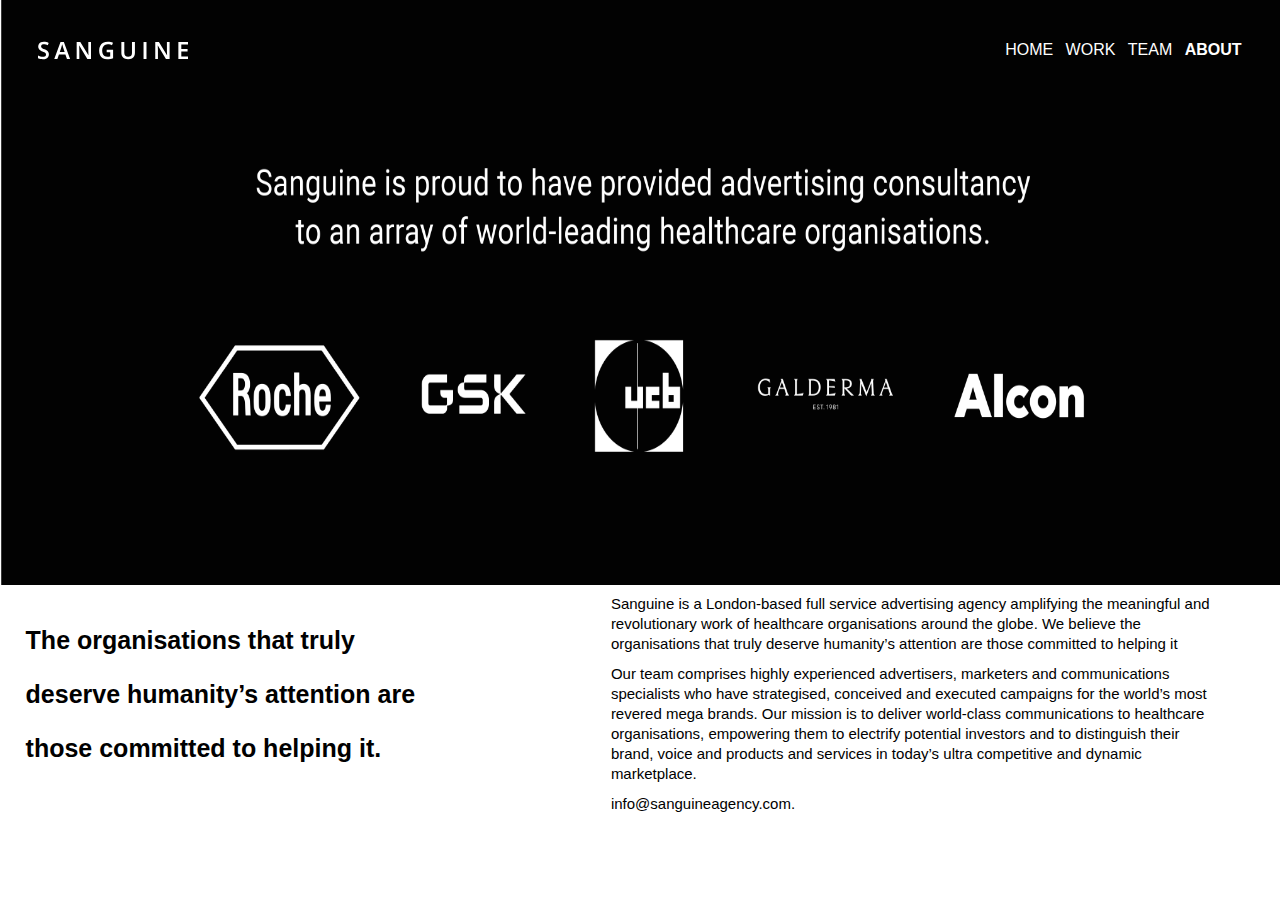
<file: Pages/about.html>
<!DOCTYPE html>
<html lang="en">
<head>
    <meta charset="UTF-8">
    <meta http-equiv="X-UA-Compatible" content="IE=edge">
    <meta name="viewport" content="width=device-width, initial-scale=1.0">
    <link rel="stylesheet" href="../css/style.css">
    <link rel="stylesheet" href="../css/Spot_Leukaemia.css">
    <link rel="preconnect" href="https://fonts.googleapis.com">
    <link rel="preconnect" href="https://fonts.gstatic.com" crossorigin>
    <link href="https://fonts.googleapis.com/css2?family=Roboto:wght@300&display=swap" rel="stylesheet">
    <script src="../javascript/app.js" defer></script>
    <script src="https://code.jquery.com/jquery-3.5.1.min.js"></script>

    <title>About</title>
</head>
<body>
    <nav >
        <img src="../src/SANGUINE LOGO WHITE.svg" alt="" class="logo">
        <ul>
            <li><a href="../index.html">HOME</a></li>
            <li><a href="../Work/work.html">WORK</a></li>
            <li><a href="../Pages/Team.html">TEAM</a></li>
            <li><a style="font-weight:bold ;" href="../Pages/about.html">ABOUT</a></li>
        </ul>
    </nav>
    
    
    <img class="banner" src="../src/ABOUT/About.png">
    
    

    <div class="text_body" style="margin-top: 5px;">
        <div class="title_project" style="width: 150vw;margin-top: 1.5%;">
            <a1 style="line-height: 6vh;font-weight: bold;font-size: 25px;">The organisations that truly deserve humanity’s attention are those committed to 
                helping it.
                
            </a1>
            <p1> </p1>
        </div>
        <div id="about" class="descraption">
            <p style="padding-bottom: 10px ; font-size:15px;">Sanguine is a London-based full service advertising agency amplifying the meaningful 
                and revolutionary work of healthcare organisations around the globe. We believe the organisations that truly deserve humanity’s attention are those committed to helping it
                </p>
            <p style="padding-bottom: 10px ; font-size:15px;">Our team comprises highly experienced advertisers, marketers and communications specialists who have strategised, conceived and executed campaigns for the world’s most revered mega brands. Our mission is to deliver world-class communications to healthcare organisations, empowering them to electrify potential investors and to distinguish their brand, voice and products and services in today’s ultra competitive and dynamic marketplace.  </p>
            <p style="padding-bottom: 10px ; font-size:15px;">info@sanguineagency.com.
            </p>
        </div>
        
    </div>


</body>
</html>
</file>
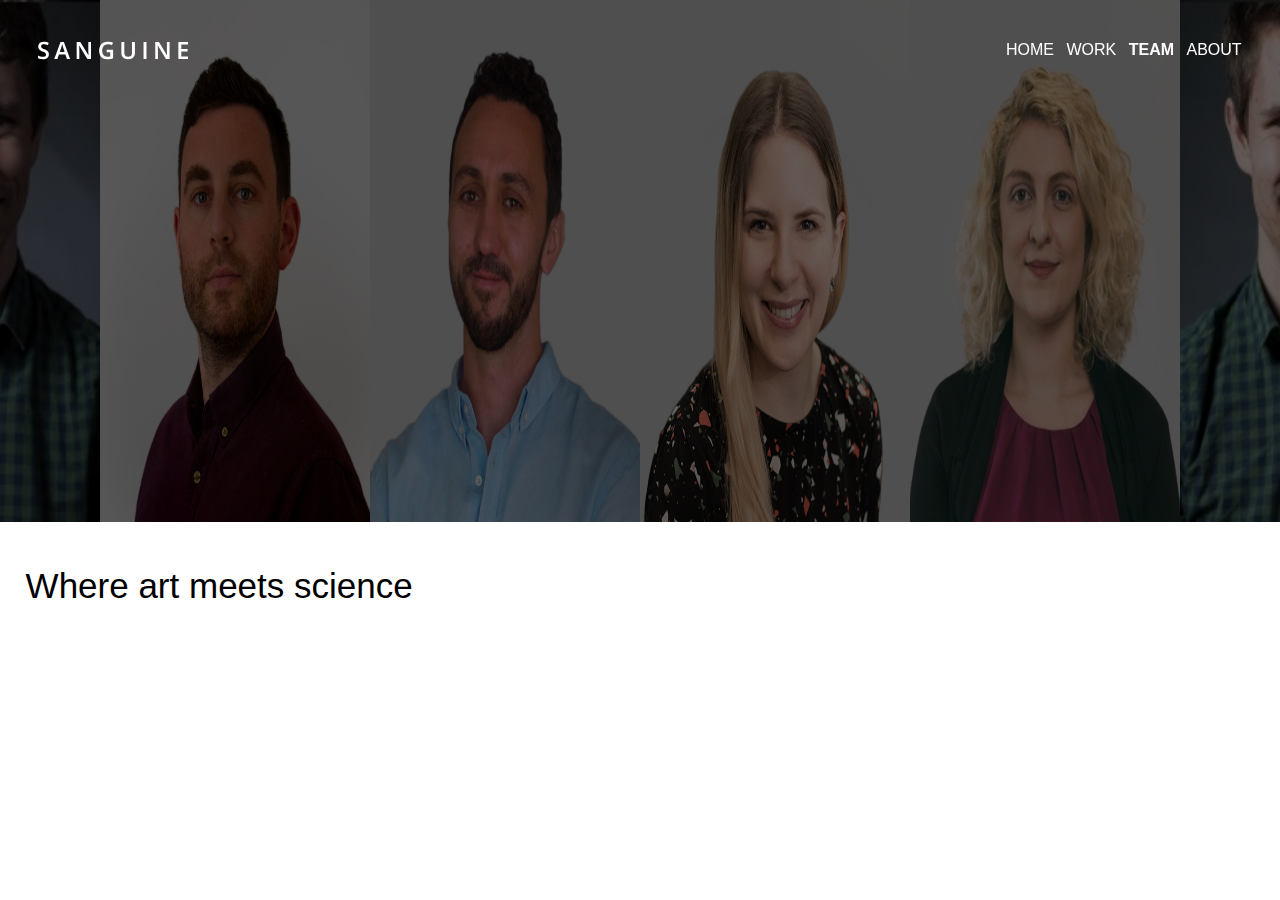
<file: Pages/Team.html>
<!DOCTYPE html>
<html lang="en">
<head>
    <style>
      @media only screen and (max-width: 600px) {
          /* For mobile phones: */
          .owl-stage-outer {
            height: 40vh;
          }
          .owl-carousel .owl-item img {
            height: 40vh;
          }
        }
        @media only screen and (min-width: 600px) and (max-width:700px){
          /* For mobile phones: */
          .owl-stage-outer {
            height: 50vh;
          }
          .owl-carousel .owl-item img {
            height: 50vh;
          }
        }
        @media only screen and (min-width: 700px) and (max-width:800px){
          /* For mobile phones: */
          .owl-stage-outer {
            height: 55vh;
          }
          .owl-carousel .owl-item img {
            height: 55vh;
          }
        }
        @media only screen and (min-width: 800px) {
          /* For mobile phones: */
          .owl-carousel .owl-item img {
            height: 58vh;
          }
        }
        .owl-stage-outer{
            top: 0;
            margin: 0;
            padding: 0;
            background-image: linear-gradient(rgb(0, 0, 0),rgb(0, 0, 0));

        }
        .item{
            cursor: pointer;
            margin: 0;
            padding: 0;
            object-fit: cover;
            opacity: 0.4;

        }
        .item:hover{
            opacity: 1;
        }

        #con .owl-carousel .item{
            margin: 0;
            padding: 0;
        }
        .owl-carousel .owl-item img{
            display: block;
            width: 50vw;

        }


    </style>
    <meta charset="UTF-8">
    <meta http-equiv="X-UA-Compatible" content="IE=edge">
    <meta name="viewport" content="width=device-width, initial-scale=1.0">
    <link rel="stylesheet" href="../css/style.css">
    <link rel="stylesheet" href="../css/Spot_Leukaemia.css">
    <link rel="preconnect" href="https://fonts.googleapis.com">
    <link rel="preconnect" href="https://fonts.gstatic.com" crossorigin>
    <link href="https://fonts.googleapis.com/css2?family=Roboto:wght@300&display=swap" rel="stylesheet">
    <script src="../javascript/app.js" defer></script>
    <script src="https://code.jquery.com/jquery-3.5.1.min.js"></script>
    <link rel="stylesheet" href="../assets/owlcarousel/assets/owl.carousel.min.css">
    <link rel="stylesheet" href="../assets/owlcarousel/assets/owl.theme.default.min.css">
    <link href='https://fonts.googleapis.com/css?family=Lato:300,400,700,400italic,300italic' rel='stylesheet' type='text/css'>
    <link rel="apple-touch-icon-precomposed" sizes="144x144" href="../assets/ico/apple-touch-icon-144-precomposed.png">
    <link rel="shortcut icon" href="../assets/ico/favicon.png">
    <link rel="shortcut icon" href="favicon.ico">
    <script src="../assets/vendors/jquery.min.js"></script>
    <script src="../assets/owlcarousel/owl.carousel.js"></script>

    <title>Our Team</title>
</head>
<body>
    <nav style="z-index: 999999;" >
        <img src="../src/SANGUINE LOGO WHITE.svg" alt="" class="logo">
        <ul>
            <li><a href="../index.html">HOME</a></li>
            <li><a href="../Work/work.html">WORK</a></li>
            <li><a style="font-weight:bold ;"  href="../Pages/Team.html">TEAM</a></li>
            <li><a href="../Pages/about.html">ABOUT</a></li>
        </ul>
    </nav>
    
    <section id="con">
        <div class="row" style="position: relative ; z-index: 99999;">
          <div class="large-12 columns">
            <div class="owl-carousel">
              <div onclick="change_text_1()" id="m1" class="item">
                <img  src="../src/ABOUT/Raphael Stone.png">
              </div>
              <div onclick="change_text_2()" id="m2" class="item">
                <img src="../src/ABOUT/Nicholas Houghton.png">
              </div>
              <div onclick="change_text_3()" id="m3" class="item">
                <img src="../src/ABOUT/Laura Weston.png">
              </div>
              <div onclick="change_text_4()" id="m4" class="item">
                <img src="../src/ABOUT/Victoria Ulph.png">
              </div>
              <div onclick="change_text_7()" id="m7" class="item">
                <img src="../src/ABOUT/Jonathan Sadler.jpeg">
               </div>
              <div onclick="change_text_1()" id="m1" class="item">
                <img  src="../src/ABOUT/Raphael Stone.png">
              </div>
              <div onclick="change_text_2()" id="m2" class="item">
                <img src="../src/ABOUT/Nicholas Houghton.png">
              </div>
              <div onclick="change_text_3()" id="m3" class="item">
                <img src="../src/ABOUT/Laura Weston.png">
              </div>
              <div onclick="change_text_4()" id="m4" class="item">
                <img src="../src/ABOUT/Victoria Ulph.png">
              </div>
              <div onclick="change_text_7()" id="m7" class="item">
                <img src="../src/ABOUT/Jonathan Sadler.jpeg">
               </div>
              <div onclick="change_text_1()" id="m1" class="item">
                <img  src="../src/ABOUT/Raphael Stone.png">
              </div>
              <div onclick="change_text_2()" id="m2" class="item">
                <img src="../src/ABOUT/Nicholas Houghton.png">
              </div>
              <div onclick="change_text_3()" id="m3" class="item">
                <img src="../src/ABOUT/Laura Weston.png">
              </div>
              <div onclick="change_text_4()" id="m4" class="item">
                <img src="../src/ABOUT/Victoria Ulph.png">
              </div>
              <div onclick="change_text_7()" id="m7" class="item">
                <img src="../src/ABOUT/Jonathan Sadler.jpeg">
               </div>
              
            </div>
            
            <script>
              $(document).ready(function() {
                var owl = $('.owl-carousel');
                owl.owlCarousel({
                  stagePadding: 100,
                  margin: 0,
                  nav: false,
                  loop: false,
                  autoplay:false,
                  autoplayTimeout:3000,
                  autoplayHoverPause:true,
                  URLhashListener:true,
                  startPosition: '5',
                  responsive: {
                    0: {
                      items:2
                    },
                    100:{
                      items:2
                    },
                    200:{
                      items:2
                    },
                    300:{
                      items:2
                    },
                    400: {
                      items:2
                    },
                    500: {
                      items: 2
                    },
                    700: {
                      items: 2
                    },
                    800:{
                      items : 2.5
                    },
                    900:{
                      items : 3
                    },
                    1200: {
                      items: 4
                    }
                  }
                })
              });
            </script>
            <script>
              function change_text_1(){
                  document.getElementById("name").innerHTML = "Raphael Stone";
                  document.getElementById("ti").innerHTML = "CO FOUNDER";
                  document.getElementById("ti2").innerHTML = "LONDON/NEW YORK/LOS ANGELES";
                  document.getElementById("desc").innerHTML = "Creative Director, Raphael Stone, has a track record of developing award-winning campaigns alongside leading advertising agencies in London, New York, and Berlin. The campaigns Raphael has conceived and executed have contributed to the success of the world’s most revered brands. For Swiss-American pharmaceutical giant, Roche, Raphael developed a multi-million dollar pitch-winning campaign. Raphael’s interactive campaign for Vice provoked a record youth-voter turnout in New Zealand’s general elections. His integrated global Christmas campaign for PayPal added 16 million new customers in a single quarter, earning the campaign a gold award at the DMAs. Raphael’s work has been recognised at Cannes, OneShow, DMA, and Axis.";
                  document.getElementById("m1").style.opacity="1";
                  document.getElementById("m2").style.opacity="0.4";
                  document.getElementById("m3").style.opacity="0.4";
                  document.getElementById("m4").style.opacity="0.4";
                  document.getElementById("m5").style.opacity="0.4";
                  document.getElementById("m6").style.opacity="0.4";
                  document.getElementById("m7").style.opacity="0.4";

              }
              function change_text_2(){
                  document.getElementById("name").innerHTML = "Nicholas Houghton";
                  document.getElementById("ti").innerHTML = "CO FOUNDER";
                  document.getElementById("ti2").innerHTML = "LONDON/NEW YORK/LOS ANGELES";
                  document.getElementById("desc").innerHTML = "Creative Director, Nicholas Houghton has a track record of developing award-winning campaigns alongside leading advertising agencies in London, New York, and Berlin. Nicholas has vast experience art directing campaigns for the world’s most revered brands. For Swiss-American pharmaceutical giant, Roche, Nick developed a multi-million dollar pitch-winning campaign. Nick’s interactive campaign for Vice provoked a record youth-voter turnout in New Zealand’s general elections. His integrated global Christmas campaign for PayPal added 16 million new customers in a single quarter, earning the campaign a gold award at the DMAs. Nick’s work has been recognised at Cannes, OneShow, DMA, and Axis";
                  document.getElementById("m2").style.opacity="1";
                  document.getElementById("m3").style.opacity="0.4";
                  document.getElementById("m1").style.opacity="0.4";
                  document.getElementById("m4").style.opacity="0.4";
                  document.getElementById("m5").style.opacity="0.4";
                  document.getElementById("m6").style.opacity="0.4";
                  document.getElementById("m7").style.opacity="0.4";
              }
              function change_text_3(){
                  document.getElementById("name").innerHTML = "Laura Weston";
                  document.getElementById("ti").innerHTML = "BEHAVIOURAL SPECIALIST - QUALITATIVE";
                  document.getElementById("desc").innerHTML = "Laura is a mixed-method researcher with a passion for numbers. She started her career in health policy research using gold standard survey methodology working for government departments and other public sector agencies. Keen to move from reporting data to turning research into actionable insights she moved into the world of media. As an in-house specialist at Manning Gottlieb OMD she honed her skills in applied behavioural science and understanding people through a blend of data, science and data science.";
                  document.getElementById("m3").style.opacity="1";
                  document.getElementById("m2").style.opacity="0.4";
                  document.getElementById("m1").style.opacity="0.4";
                  document.getElementById("m4").style.opacity="0.4";
                  document.getElementById("m5").style.opacity="0.4";
                  document.getElementById("m6").style.opacity="0.4";
                  document.getElementById("m7").style.opacity="0.4";
              }
              function change_text_4(){
                  document.getElementById("name").innerHTML = "Victoria Ulph";
                  document.getElementById("ti").innerHTML = "CONSUMER BEHAVIOUR SPECIALIST - QUALITATIVE";
                  document.getElementById("desc").innerHTML = "Victoria is a qualitative researcher with over a decade of agency-side experience. She specialises in turning human behavioural insight into brand opportunity and growth. She has done this for both the private sector and highlighly regulated public sector. Victoria is well adverse in producing high quality and high profile research held up to scrutiny by industry regulators.";
                  document.getElementById("m4").style.opacity="1";
                  document.getElementById("m3").style.opacity="0.4";
                  document.getElementById("m1").style.opacity="0.4";
                  document.getElementById("m2").style.opacity="0.4";
                  document.getElementById("m5").style.opacity="0.4";
                  document.getElementById("m6").style.opacity="0.4";
                  document.getElementById("m7").style.opacity="0.4";
                   
              }
              function change_text_5(){
                  document.getElementById("name").innerHTML = "Alex Alampour";
                  document.getElementById("ti").innerHTML = "Lorem ipsum";
                  document.getElementById("desc").innerHTML = "Lorem ipsum";
                  document.getElementById("m5").style.opacity="1";
                  document.getElementById("m3").style.opacity="0.4";
                  document.getElementById("m1").style.opacity="0.4";
                  document.getElementById("m4").style.opacity="0.4";
                  document.getElementById("m2").style.opacity="0.4";
                  document.getElementById("m6").style.opacity="0.4";
                  document.getElementById("m7").style.opacity="0.4";

              }
              function change_text_6(){
                  document.getElementById("name").innerHTML = "Alexandre Andre";
                  document.getElementById("ti").innerHTML = "Lorem ipsum";
                  document.getElementById("desc").innerHTML = "Lorem ipsum";
                  document.getElementById("m6").style.opacity="1";
                  document.getElementById("m3").style.opacity="0.4";
                  document.getElementById("m1").style.opacity="0.4";
                  document.getElementById("m4").style.opacity="0.4";
                  document.getElementById("m5").style.opacity="0.4";
                  document.getElementById("m2").style.opacity="0.4";
                  document.getElementById("m7").style.opacity="0.4";

              }
              function change_text_7(){
                  document.getElementById("name").innerHTML = "Jonathan Sadler";
                  document.getElementById("ti").innerHTML = "Lorem ipsum";
                  document.getElementById("desc").innerHTML = "Lorem ipsum";
                  document.getElementById("m7").style.opacity="1";
                  document.getElementById("m3").style.opacity="0.4";
                  document.getElementById("m1").style.opacity="0.4";
                  document.getElementById("m4").style.opacity="0.4";
                  document.getElementById("m5").style.opacity="0.4";
                  document.getElementById("m6").style.opacity="0.4";
                  document.getElementById("m2").style.opacity="0.4";

              }
              function lighter(n){
                document.getElementsByClassName(n).style.opacity="1";
              }
              </script>
          </div>
        </div>
      </section>
    
    
    

    <div class="text_body">
        <div class="title_project">
            <a1 id="name">Where art meets science</a1>
            <p1 id="ti"></p1>
            <p1 id="ti2"></p1>
        </div>
        <div id="desc" class="descraption">
            <p>

                </p>
        </div>
        
    </div>

    <script>
        function myFunction() {
          document.getElementById("test").style.height = "100vh" ;
          document.getElementById("test").style.marginTop = "0" ;
        }
        </script>
    <script src="../assets/vendors/highlight.js"></script>
    <script src="../assets/js/app.js"></script>
</body>
</html>
</file>
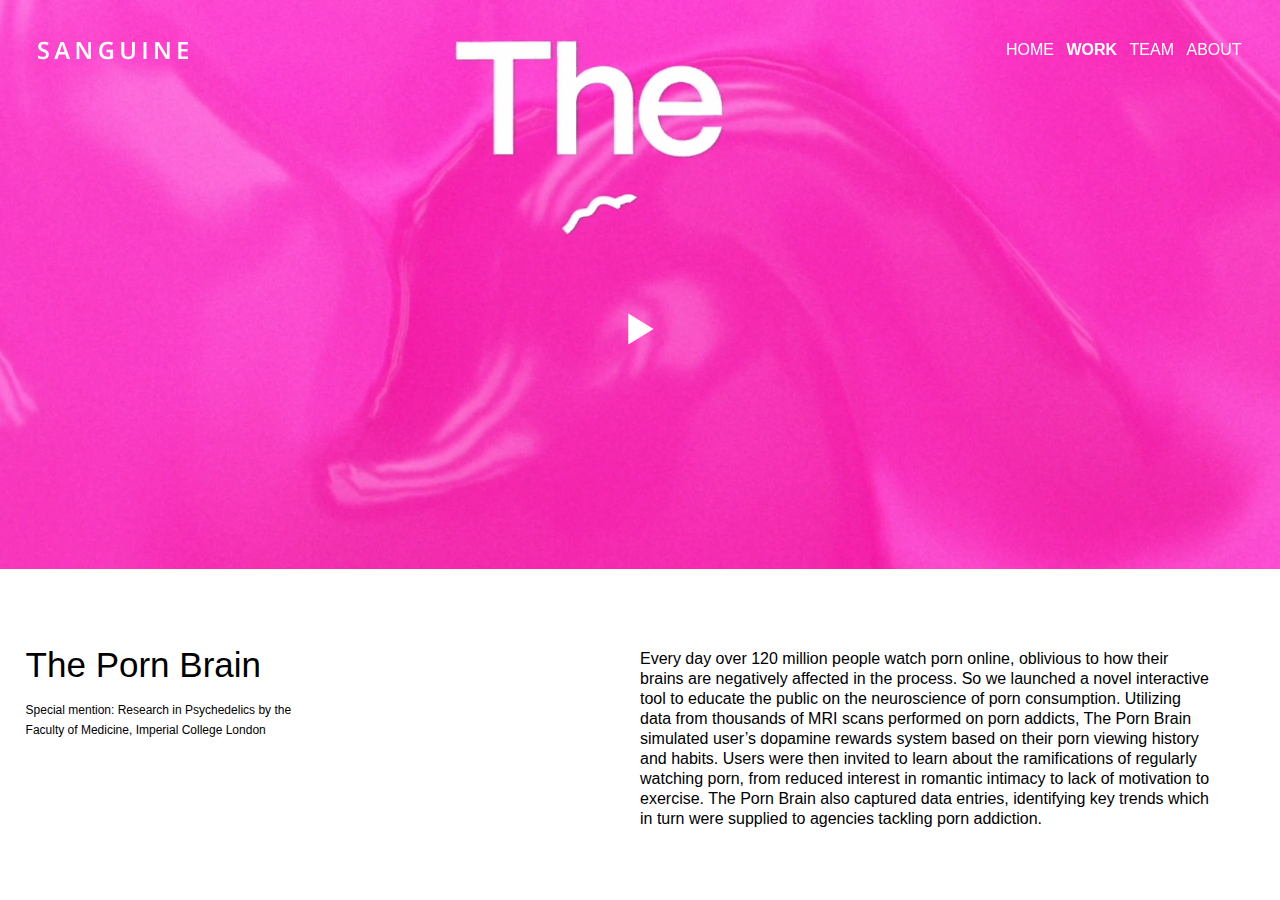
<file: Pages/The_Porn_Brain.html>
<!DOCTYPE html>
<html lang="en">
<head>
    <meta charset="UTF-8">
    <meta http-equiv="X-UA-Compatible" content="IE=edge">
    <meta name="viewport" content="width=device-width, initial-scale=1.0">
    <link rel="stylesheet" href="../css/style.css">
    <link rel="stylesheet" href="../css/Spot_Leukaemia.css">
    <link rel="preconnect" href="https://fonts.googleapis.com">
    <link rel="preconnect" href="https://fonts.gstatic.com" crossorigin>
    <link href="https://fonts.googleapis.com/css2?family=Roboto:wght@300&display=swap" rel="stylesheet">
    <script src="../javascript/app.js" defer></script>
    <title>Spot Leukaemia</title>
</head>
<body>
    <nav >
        <img src="../src/SANGUINE LOGO WHITE.svg" alt="" class="logo">
        <ul>
            <li><a href="../index.html">HOME</a></li>
            <li><a style="font-weight:bold ;" href="../Work/work.html">WORK</a></li>
            <li><a href="../Pages/Team.html">TEAM</a></li>
            <li><a href="../Pages/about.html">ABOUT</a></li>
        </ul>
    </nav>
    <iframe class="video_frame" src="V1.html"  allow="accelerometer; autoplay; clipboard-write; encrypted-media; gyroscope; picture-in-picture" allowfullscreen></iframe>
    
    

    <div class="text_body">
        <div class="title_project">
            <a1>The Porn Brain </a1>
            <p1>Special mention: Research in Psychedelics by the </p1>
            <p1>Faculty of Medicine, Imperial College London</p1>
                
        </div>
        <div class="descraption">
            <p>Every day over 120 million people watch porn online, oblivious to how their brains are negatively affected in the process. So we launched a novel interactive tool to educate the public on the neuroscience of porn consumption. Utilizing data from thousands of MRI scans performed on porn addicts, The Porn Brain simulated user’s dopamine rewards system based on their porn viewing history and habits. Users were then invited to learn about the ramifications of regularly watching porn, from reduced interest in romantic intimacy to lack of motivation to exercise. The Porn Brain also captured data entries, identifying key trends which in turn were supplied to agencies tackling porn addiction. 

            </p>
        </div>
        
    </div>
</body>
</html>
</file>
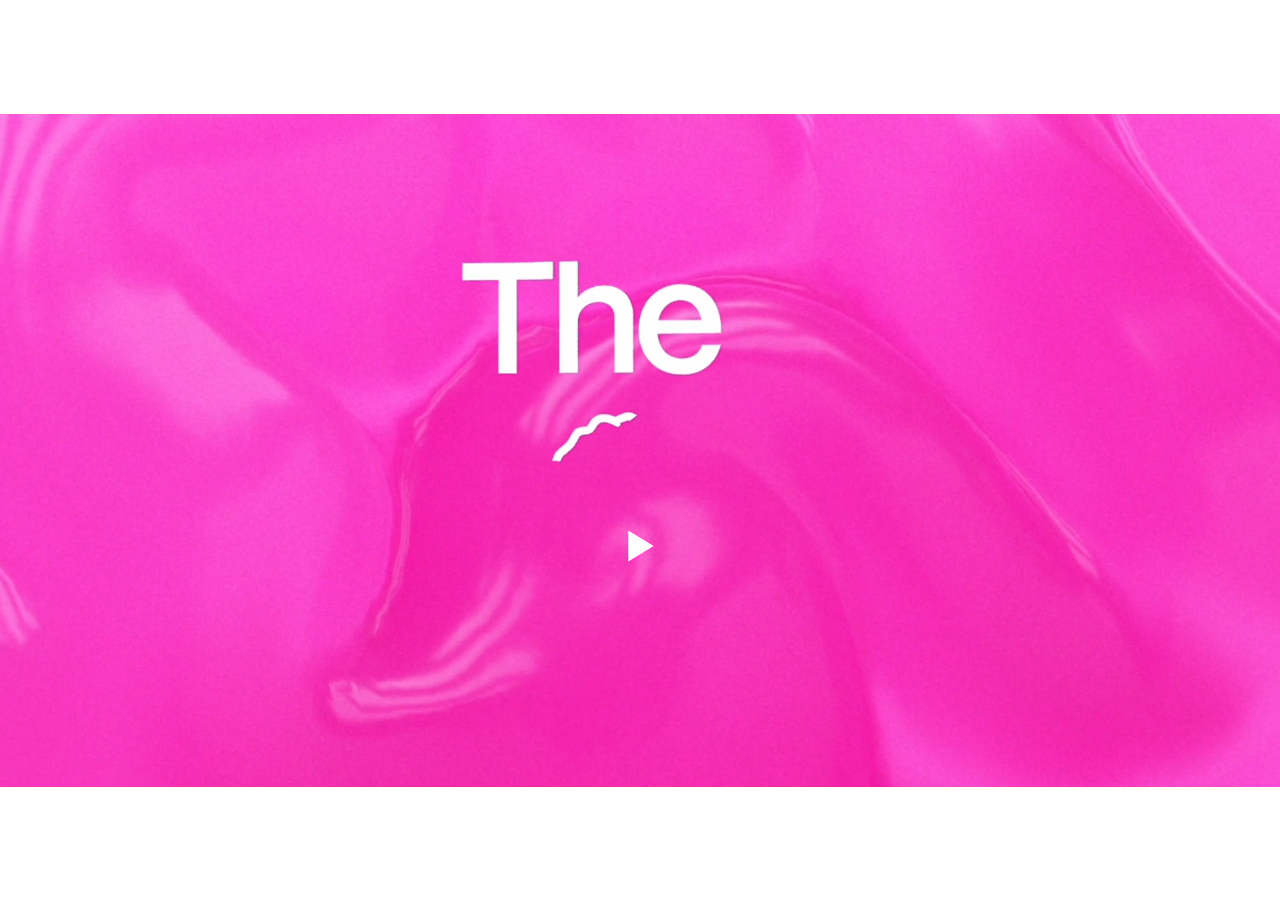
<file: Pages/V1.html>
<!DOCTYPE html>
<html lang="en">
<head>
    <meta charset="UTF-8">
    <meta http-equiv="X-UA-Compatible" content="IE=edge">
    <meta name="viewport" content="width=device-width, initial-scale=1.0">
    <link rel="stylesheet" href="../css/style.css">
    <link rel="stylesheet" href="../css/Spot_Leukaemia.css">
    <script src="../javascript/app.js" defer></script>
    <title>Spot Leukaemia</title>
</head>

<body>

<div class="hero">
        
    <video  src="../src/1.mp4" class="video sub-video" loop muted plays-inline autoplay></video>
    <div class="play_pause" data-play='false' >
        <svg class="play active"  onclick="isPlayin()" unmuted xmlns="http://www.w3.org/2000/svg"  height="100%" version="1.1" viewBox="0 0 36 36" width="100%"><use class="ytp-svg-shadow" ></use><path class="ytp-svg-fill" d="M 12,26 18.5,22 18.5,14 12,10 z M 18.5,22 25,18 25,18 18.5,14 z" id="ytp-id-60"></path></svg>
        <svg class="pause " onclick="isPlayin()"  xmlns="http://www.w3.org/2000/svg" height="100%" version="1.1" viewBox="0 0 36 36" width="100%"><use class="ytp-svg-shadow" ></use><path class="ytp-svg-fill" d="M 12,26 16,26 16,10 12,10 z M 21,26 25,26 25,10 21,10 z" id="ytp-id-48"></path></svg>
    </div>      
    <div class="layout_player"  onclick="isPlayin()" ondblclick="isZoom()"></div>

</div>
</body>
</html>
</file>
<file: css/style.css>
*{margin: 0;
margin-top: 0px;
padding-top: 0px;
box-sizing: border-box;
font-family: 'Roboto-light', sans-serif;}
.hero{
    width: 100%;
    height: 100vh;
    position: relative;
    padding: 0 0;
    display: flex;
    align-items: center;
    justify-content: center;
}
nav{
    width: 100%;
    position: absolute;
    top: 0;
    left: 0;
    padding: 1% 3%;
    display: flex;
    align-items: center;
    justify-content: space-between;
}

.logo{
width: 150px;
height: 75px;
}
nav ul li {
    list-style: none;
    display: inline-block;
    margin-left: 8px;
}
nav ul li a{
    text-decoration: none;
    color:#fff;
    font-size: 17;

}
nav ul li a:hover{
  color: #fff;
}
.back-video{
    position: absolute;
    right: 0;
    bottom: 0;
    z-index: -1;
    width: 100vw;
    height: auto;

}
.sub-video{    
    display: block;
    position: absolute;
    top: 0 ;
    z-index: -1;
    height: auto;
    width: 100vw;
}

.column {
    display: block;
    float: left;
    width: 33.33333%;
    margin: 0;

 }

  .row{
    position: absolute;
    width: 100%;
    right: 0;
    bottom: 0 ;
    z-index: -1;
  }
  .work_img{
    width: 33.33vw;
    height: 100vh;
    object-fit: cover;
  }
  .team_img{
    width: 33.33vw;
    height: 100vh;
    object-fit: cover;
  }
  .col-lg-2{
    display: block;
    clear: both;
  }
  .text_body{
    position: relative;
    display: flex;
    margin-top: 30px;
    z-index: 1;
  }
  .descraption{
    position: absolute;
    margin-right: 5%;
    margin-left: 50%;
    text-align: left;
  }
  .title_project{
    display: inline;
    margin-left: 2%;
    margin-right: 0%;
    margin-top: -1.5%;
    width: 200vw;
  }
  body{
    overflow: hidden;
  }
  .video_frame{
    margin-top: -150px;
    width: 100vw;
    height: 85vh;
    border: #fff;
    overflow: hidden;
    z-index:999999
  }
  .banner{
    margin-top: 0;
    width: 100vw;
    height: 65vh;
  }
  .slide{
    padding: 0;
    margin-top: 0;
    width: 100vw;
    height: 50vh;
    overflow: hidden;
    z-index: 999999;
  }
  a1{
    clear: both;
    display: block;
    font-size: 35px;
    line-height: 70px;
  }
  p{
    line-height: 20px;
  }
  p1{
    line-height: 20px;
    display: block;
    clear: both;
    font-size: 12px;
  }
  .webkit a1 , p , p1 {
    font-weight: lighter;
  }
  #about{
    position: relative;
    margin-left: 15%;
    margin-right: 5%;
  }
</file>
<file: css/Spot_Leukaemia.css>
.video{
    top: 0;
    left: 0;
    right: 0;
    bottom: 0;
    min-width: 100%;
    min-height: 100%;
    -webkit-transition: all 1s;
    -moz-transition: all 1s;
    -o-transition: all 1s;
    transition: all 1s;
}
.play_pause{
margin-top: 15%;
width: 150px;
height: 150px;
padding: 40px;
cursor: pointer;
}
.play_pause .play,
.play_pause .pause{
display: none;
}
.play.active{
display: inline;
}
.pause.active{
display: inline;
}
svg{
fill: #fff;
}
</file>
